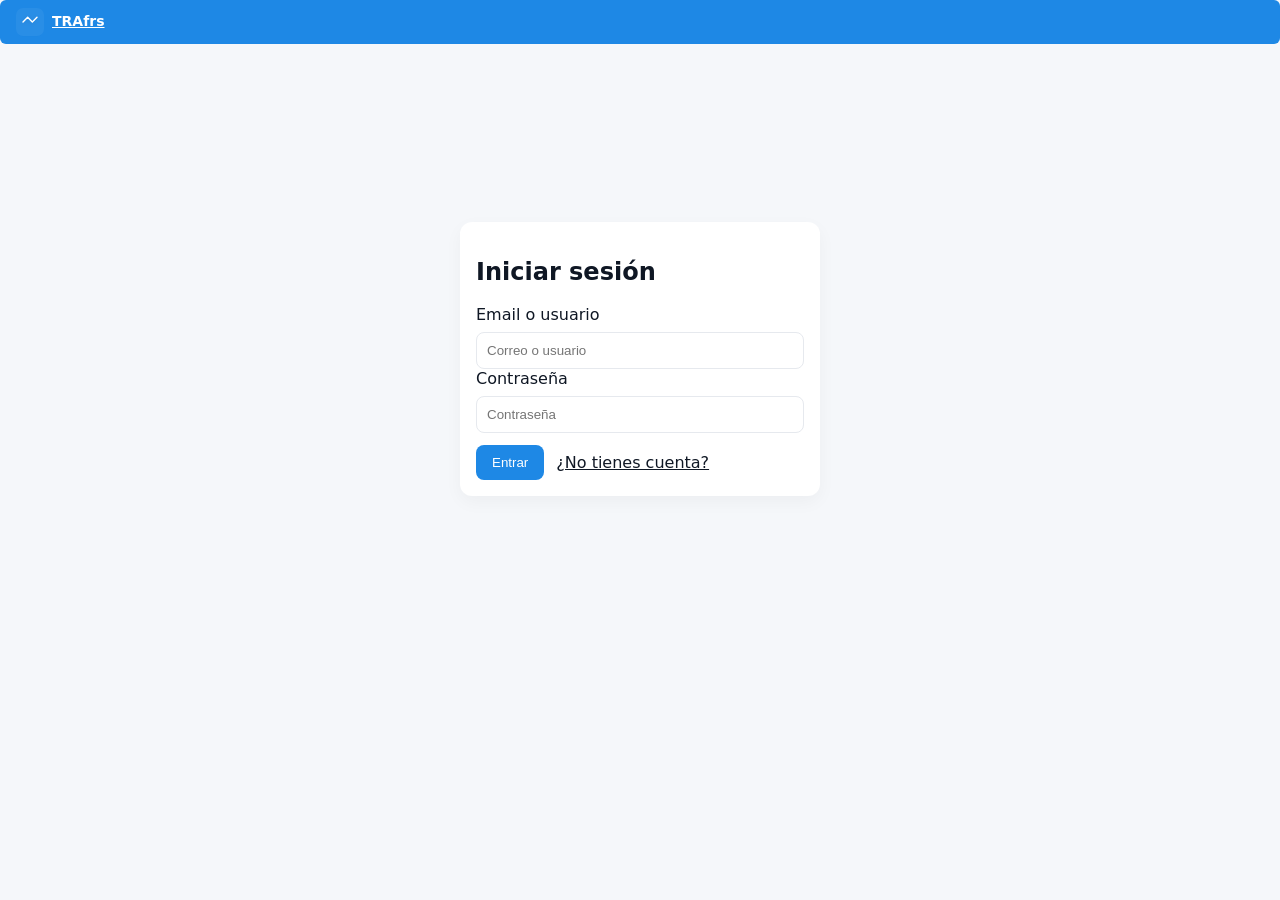
<file: index.html>
<!DOCTYPE html>
<html lang="es">
<head>
<meta charset="utf-8" />
<meta name="viewport" content="width=device-width,initial-scale=1" />
<title>Login - TRAfrs</title>
<link rel="stylesheet" href="styles.css">
</head>
<body>
<header class="topbar small">
  <div class="brand"><a href="index.html" class="logo-link"><svg class="logo" xmlns="http://www.w3.org/2000/svg" width="28" height="28" viewBox="0 0 24 24" aria-hidden="true"><rect rx="6" width="24" height="24" fill="#ffffff" opacity="0.05"/><path d="M6 12l4-4 4 4 4-4" stroke="#fff" stroke-width="1.2" fill="none" stroke-linecap="round" stroke-linejoin="round"/></svg><span class="brand-name">TRAfrs</span></a></div>
</header>

<main class="auth-page">
  <div class="auth-container card animated">
    <h2>Iniciar sesión</h2>
    <form id="login-form" novalidate>
      <label>Email o usuario</label>
      <input type="text" id="login-user" placeholder="Correo o usuario" required>
      <label>Contraseña</label>
      <input type="password" id="login-pass" placeholder="Contraseña" minlength="6" required>
      <div class="form-row">
        <button class="btn" type="submit">Entrar</button>
        <a class="link" href="registro.html">¿No tienes cuenta?</a>
      </div>
    </form>
  </div>
</main>

<script src="app.js"></script>
</body>
</html>
</file>
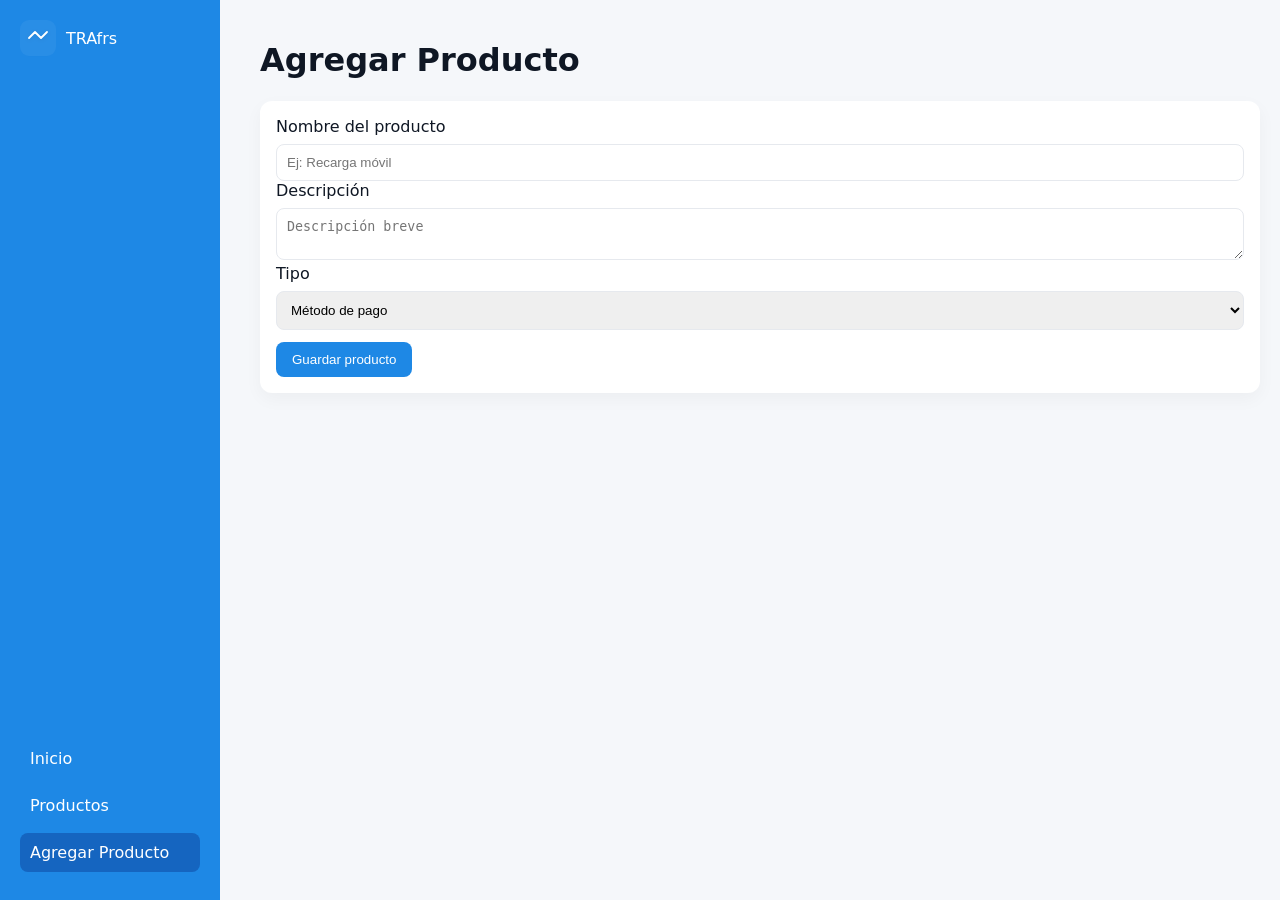
<file: agregar_producto.html>
<!DOCTYPE html>
<html lang="es">
<head>
<meta charset="utf-8" />
<meta name="viewport" content="width=device-width,initial-scale=1" />
<title>Agregar Producto - TRAfrs</title>
<link rel="stylesheet" href="styles.css">
</head>
<body>
<div class="sidebar">
  <div class="sidebar-brand"><svg class="logo" xmlns="http://www.w3.org/2000/svg" width="36" height="36" viewBox="0 0 24 24" aria-hidden="true"><rect rx="6" width="24" height="24" fill="#ffffff" opacity="0.05"/><path d="M6 12l4-4 4 4 4-4" stroke="#fff" stroke-width="1.2" fill="none" stroke-linecap="round" stroke-linejoin="round"/></svg><span>TRAfrs</span></div>
  <nav class="sidebar-nav"><a href="dashboard.html">Inicio</a><a href="productos.html">Productos</a><a class="active" href="agregar_producto.html">Agregar Producto</a></nav>
</div>

<div class="main">
  <header class="main-header"><h1>Agregar Producto</h1></header>

  <div class="card">
    <form id="add-form" class="form" novalidate>
      <label>Nombre del producto</label>
      <input id="nombre" type="text" placeholder="Ej: Recarga móvil" required>
      <label>Descripción</label>
      <textarea id="descripcion" placeholder="Descripción breve" required></textarea>
      <label>Tipo</label>
      <select id="tipo">
        <option value="metodo">Método de pago</option>
        <option value="servicio">Servicio</option>
        <option value="transaccion">Transacción</option>
        <option value="comercio">Comercio / Aliado</option>
      </select>
      <div class="form-row">
        <button class="btn" type="submit">Guardar producto</button>
      </div>
    </form>
  </div>
</div>

<script src="app.js"></script>
</body>
</html>
</file>
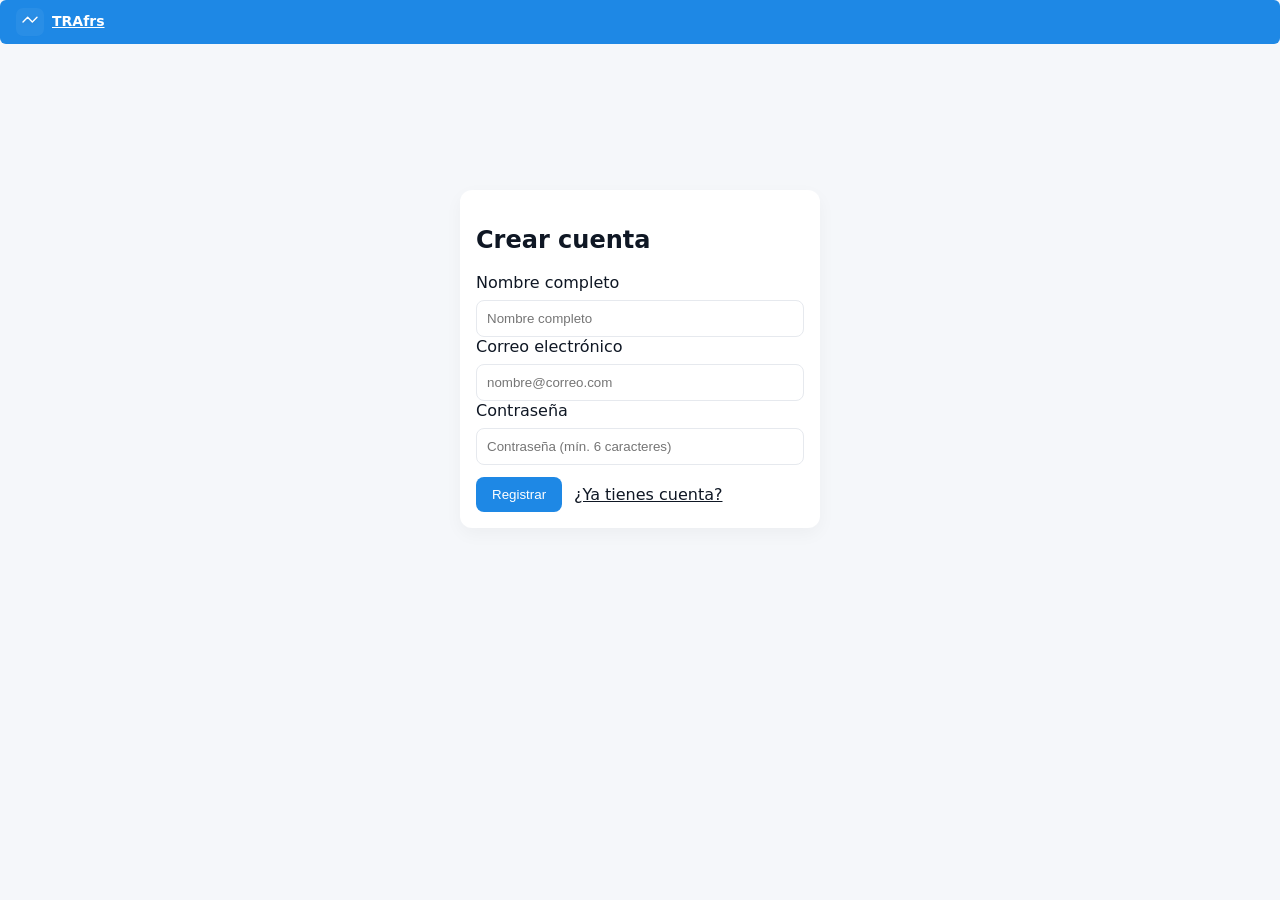
<file: registro.html>
<!DOCTYPE html>
<html lang="es">
<head>
<meta charset="utf-8" />
<meta name="viewport" content="width=device-width,initial-scale=1" />
<title>Registro - TRAfrs</title>
<link rel="stylesheet" href="styles.css">
</head>
<body>
<header class="topbar small">
  <div class="brand"><a href="index.html" class="logo-link"><svg class="logo" xmlns="http://www.w3.org/2000/svg" width="28" height="28" viewBox="0 0 24 24" aria-hidden="true"><rect rx="6" width="24" height="24" fill="#ffffff" opacity="0.05"/><path d="M6 12l4-4 4 4 4-4" stroke="#fff" stroke-width="1.2" fill="none" stroke-linecap="round" stroke-linejoin="round"/></svg><span class="brand-name">TRAfrs</span></a></div>
</header>

<main class="auth-page">
  <div class="auth-container card animated">
    <h2>Crear cuenta</h2>
    <form id="register-form" novalidate>
      <label>Nombre completo</label>
      <input type="text" id="reg-name" placeholder="Nombre completo" required>
      <label>Correo electrónico</label>
      <input type="email" id="reg-email" placeholder="nombre@correo.com" required>
      <label>Contraseña</label>
      <input type="password" id="reg-pass" placeholder="Contraseña (mín. 6 caracteres)" minlength="6" required>
      <div class="form-row">
        <button class="btn" type="submit">Registrar</button>
        <a class="link" href="login.html">¿Ya tienes cuenta?</a>
      </div>
    </form>
  </div>
</main>

<script src="app.js"></script>
</body>
</html>
</file>
<file: styles.css>
/* Core styles - TRAfrs PRO */
:root{
  --bg:#f5f7fa;
  --card:#ffffff;
  --primary:#1e88e5;
  --muted:#6b7280;
  --text:#0f1724;
  --accent:#1565c0;
  --glass: rgba(255,255,255,0.6);
}

*{box-sizing:border-box}
body{font-family:Inter,system-ui,Segoe UI,Roboto,Arial,sans-serif;margin:0;background:var(--bg);color:var(--text);-webkit-font-smoothing:antialiased;}
a{color:inherit}
.topbar{display:flex;align-items:center;justify-content:space-between;padding:12px 20px;background:var(--primary);color:white;}
.topbar.small{padding:8px 16px}
.brand-name{font-weight:700;margin-left:8px}
.logo{vertical-align:middle;filter:drop-shadow(0 1px 2px rgba(0,0,0,0.08));}
.hero{display:grid;grid-template-columns:1fr;gap:24px;padding:48px 20px;max-width:1100px;margin:0 auto;}
.hero-card{background:linear-gradient(180deg,rgba(255,255,255,0.06),rgba(255,255,255,0.02));padding:28px;border-radius:12px;box-shadow:0 6px 18px rgba(16,24,40,0.06);backdrop-filter:blur(6px);}
.hero-card h1{margin:0 0 12px;font-size:28px}
.hero-cta{margin-top:12px;display:flex;gap:12px}
.btn{background:var(--primary);color:white;padding:10px 16px;border:none;border-radius:8px;cursor:pointer;text-decoration:none;display:inline-block;transition:transform .18s ease, box-shadow .18s ease;}
.btn:hover{transform:translateY(-3px);box-shadow:0 8px 18px rgba(30,136,229,0.12);}
.btn.ghost{background:transparent;border:1px solid rgba(255,255,255,0.06);color:var(--primary)}
.small{padding:6px 10px;font-size:14px;border-radius:6px}
.features{display:flex;gap:16px;margin-top:22px}
.feature{background:var(--card);padding:18px;border-radius:10px;flex:1;box-shadow:0 4px 14px rgba(2,6,23,0.04);transition:transform .18s ease}
.feature:hover{transform:translateY(-6px)}
.footer{text-align:center;padding:24px;color:var(--muted);font-size:14px}

/* Sidebar layout */
.sidebar{width:220px;height:100vh;position:fixed;left:0;top:0;background:var(--primary);color:white;padding:20px;display:flex;flex-direction:column;justify-content:space-between}
.sidebar .sidebar-brand{display:flex;align-items:center;gap:10px;margin-bottom:20px}
.sidebar-nav a{display:block;color:white;text-decoration:none;padding:10px;border-radius:8px;margin-bottom:8px;transition:background .12s}
.sidebar-nav a.active, .sidebar-nav a:hover{background:var(--accent)}
.main{margin-left:240px;padding:20px}
.main-header{display:flex;justify-content:space-between;align-items:center;gap:12px}
.cards{display:grid;grid-template-columns:1fr 1fr;gap:20px;margin-top:18px}
.card{background:var(--card);padding:16px;border-radius:12px;box-shadow:0 6px 18px rgba(2,6,23,0.04)}
.small.card{padding:8px;font-size:14px}
.stat{display:inline-block;padding:8px 12px}

/* List and forms */
.list-panel .item{background:linear-gradient(180deg,rgba(255,255,255,0.02),rgba(255,255,255,0.0));padding:12px;margin:10px 0;border-radius:10px;display:flex;justify-content:space-between;align-items:center;transition:transform .12s}
.list-panel .item:hover{transform:translateY(-4px)}
.auth-page{display:flex;align-items:center;justify-content:center;height:70vh;padding:20px}
.auth-container{width:360px}
.card.animated{animation:pop .28s cubic-bezier(.2,.9,.3,1)}
@keyframes pop{from{opacity:0;transform:translateY(8px) scale(.98)}to{opacity:1;transform:none}}

/* Form styles */
input, textarea, select{width:100%;padding:10px;border-radius:8px;border:1px solid #e6e9ee;margin-top:8px}
.form-row{display:flex;align-items:center;gap:12px;margin-top:12px}

/* Theme - dark mode */
body.dark{--bg:#0b1220;--card:#071122;--primary:#0ea5a4;--muted:#98a2b3;--text:#e6eef6;--accent:#0891b2}
body.dark .topbar{background:linear-gradient(90deg,#063b53,#064663)}
.icon-btn{background:transparent;border:none;color:white;font-size:18px;cursor:pointer;padding:8px;border-radius:8px}

/* Responsive */
@media (max-width:900px){
  .sidebar{display:none}
  .main{margin-left:0}
  .cards{grid-template-columns:1fr}
  .features{flex-direction:column}
}
</file>
